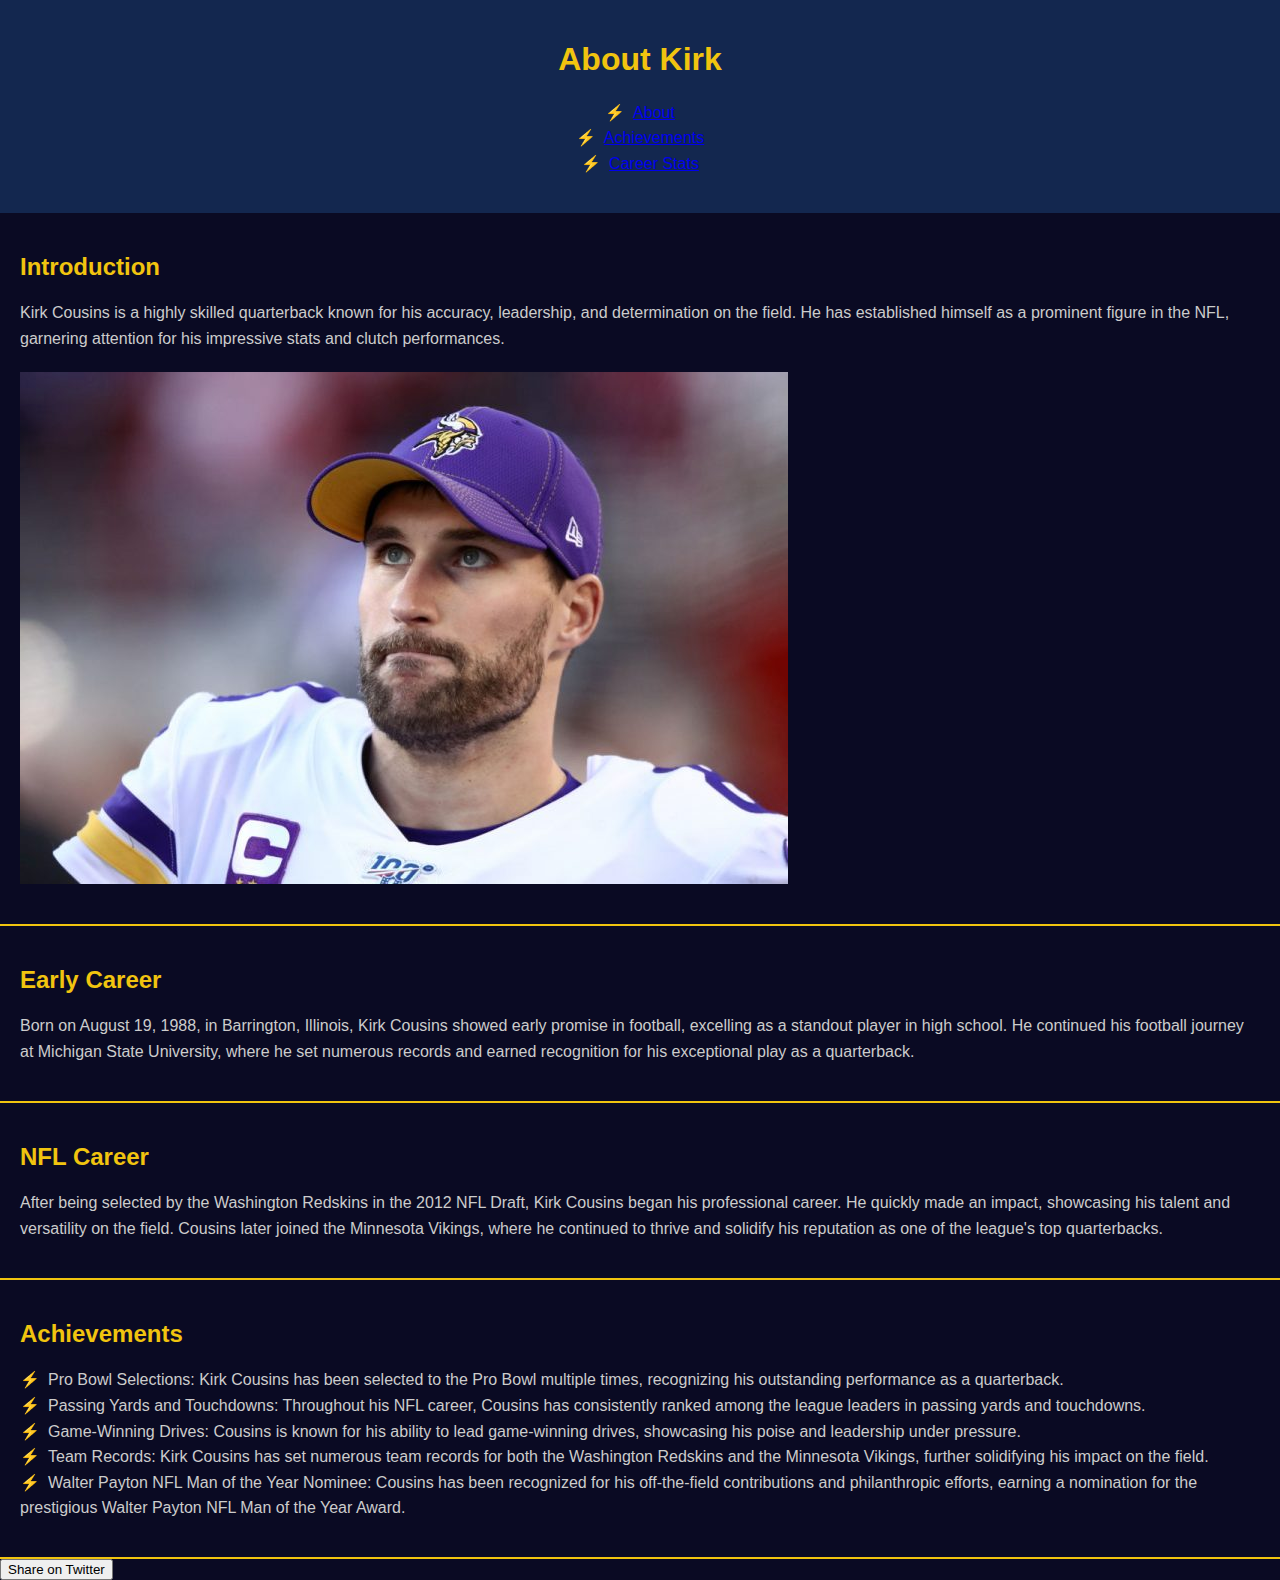
<file: index.html>
<!DOCTYPE html>
<html lang="en">
<head>
    <!-- Google tag (gtag.js) -->
    <script async src="https://www.googletagmanager.com/gtag/js?id=G-1CZGQVS6PZ"></script>
    <script>
      window.dataLayer = window.dataLayer || [];
      function gtag(){dataLayer.push(arguments);}
      gtag('js', new Date());

      gtag('config', 'G-1CZGQVS6PZ');
    </script>
    <meta charset="UTF-8">
    <meta name="viewport" content="width=device-width, initial-scale=1.0">
    <meta name="description" content="Learn about Kirk Cousins, his skills, and achievements as a quarterback.">
    <meta name="keywords" content="Kirk Cousins, quarterback, NFL, stats, football">
    <meta name="author" content="Ben Pettit">
    <title>Kirk Cousins</title>
    <link rel="stylesheet" href="mystyle1.css">
    <script>
        function shareOnTwitter() {
            const urlToShare = 'https://www.kirkandjuliefoundation.org'; // Provided URL
            const textToShare = "Check out the Kirk and Julie Foundation's website!"; // Adjusted message
            const twitterShareUrl = `https://twitter.com/intent/tweet?url=${encodeURIComponent(urlToShare)}&text=${encodeURIComponent(textToShare)}`;
            window.open(twitterShareUrl, 'Share on Twitter', 'width=600,height=400');
        }
    </script>
</head>
<body>
    <header>
        <h1>About Kirk</h1>
        <nav>
            <ul>
                <li><a href="index.html">About</a></li>
                <li><a href="achievements.html">Achievements</a></li>
                <li><a href="stats.html">Career Stats</a></li>
            </ul>
        </nav>
    </header>
    <section>
        <h2>Introduction</h2>
        <p>Kirk Cousins is a highly skilled quarterback known for his accuracy, leadership, and determination on the field. He has established himself as a prominent figure in the NFL, garnering attention for his impressive stats and clutch performances.</p>
        <img src="Kirk Cousins Hat.jpg" alt="Kirk Cousins Hat">
    </section>

    <section>
        <h2>Early Career</h2>
        <p>Born on August 19, 1988, in Barrington, Illinois, Kirk Cousins showed early promise in football, excelling as a standout player in high school. He continued his football journey at Michigan State University, where he set numerous records and earned recognition for his exceptional play as a quarterback.</p>
    </section>

    <section>
        <h2>NFL Career</h2>
        <p>After being selected by the Washington Redskins in the 2012 NFL Draft, Kirk Cousins began his professional career. He quickly made an impact, showcasing his talent and versatility on the field. Cousins later joined the Minnesota Vikings, where he continued to thrive and solidify his reputation as one of the league's top quarterbacks.</p>
    </section>

    <section>
        <h2>Achievements</h2>
        <ul>
            <li>Pro Bowl Selections: Kirk Cousins has been selected to the Pro Bowl multiple times, recognizing his outstanding performance as a quarterback.</li>
            <li>Passing Yards and Touchdowns: Throughout his NFL career, Cousins has consistently ranked among the league leaders in passing yards and touchdowns.</li>
            <li>Game-Winning Drives: Cousins is known for his ability to lead game-winning drives, showcasing his poise and leadership under pressure.</li>
            <li>Team Records: Kirk Cousins has set numerous team records for both the Washington Redskins and the Minnesota Vikings, further solidifying his impact on the field.</li>
            <li>Walter Payton NFL Man of the Year Nominee: Cousins has been recognized for his off-the-field contributions and philanthropic efforts, earning a nomination for the prestigious Walter Payton NFL Man of the Year Award.</li>
        </ul>
    </section>
    <button onclick="shareOnTwitter()">Share on Twitter</button>
</body>
</html>
</file>
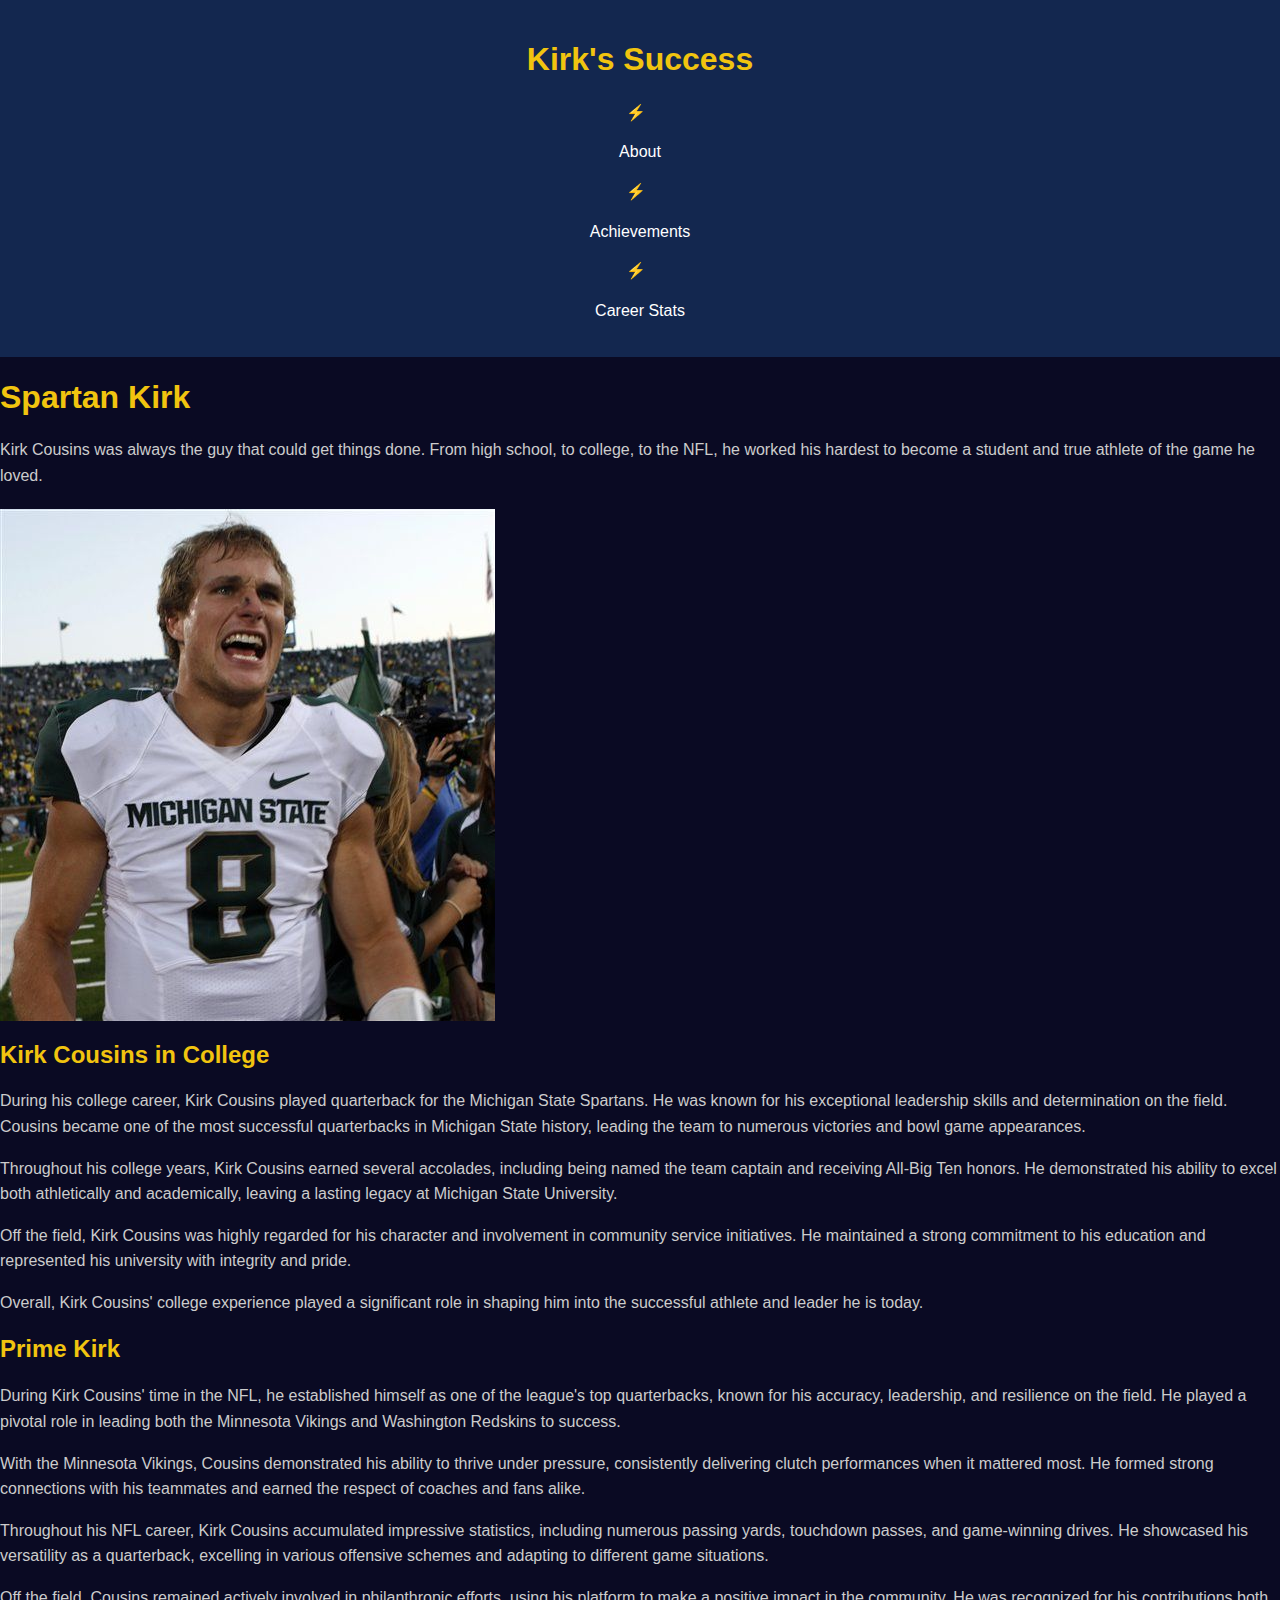
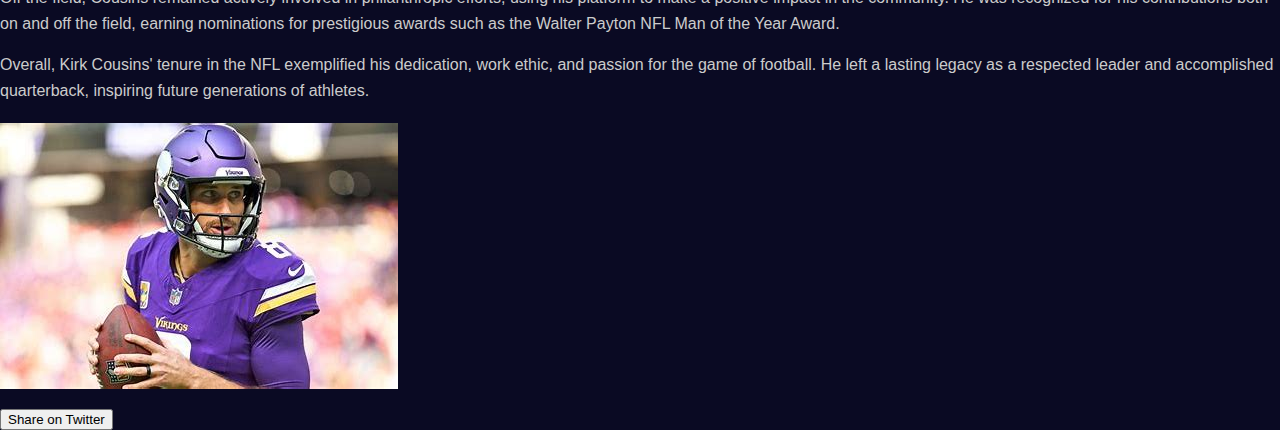
<file: achievements.html>
<!DOCTYPE html>
<html lang="en">
<head>
    <!-- Google tag (gtag.js) -->
    <script async src="https://www.googletagmanager.com/gtag/js?id=G-1CZGQVS6PZ"></script>
    <script>
      window.dataLayer = window.dataLayer || [];
      function gtag(){dataLayer.push(arguments);}
      gtag('js', new Date());

      gtag('config', 'G-1CZGQVS6PZ');
    </script>
    <meta charset="UTF-8">
    <meta name="viewport" content="width=device-width, initial-scale=1.0">
    <meta name="description" content="Explore the success story of Kirk Cousins, from his journey in high school to becoming a prominent NFL player.">
    <meta name="keywords" content="Kirk Cousins, NFL, Minnesota Vikings, Washington Redskins, football, athlete">
    <meta name="author" content="Ben Pettit">
    <title>Kirk's Success</title>
    <link rel="stylesheet" href="mystyle2.css">
    <script>
        function shareOnTwitter() {
            const urlToShare = 'https://www.kirkandjuliefoundation.org'; // Provided URL
            const textToShare = "Check out the Kirk and Julie Foundation's website!"; // Adjusted message
            const twitterShareUrl = `https://twitter.com/intent/tweet?url=${encodeURIComponent(urlToShare)}&text=${encodeURIComponent(textToShare)}`;
            window.open(twitterShareUrl, 'Share on Twitter', 'width=600,height=400');
        }
    </script>
</head>
<body>

    <header>
        <h1>Kirk's Success</h1>
        <nav>
            <ul>
                <li><a href="index.html">About</a></li>
                <li><a href="achievements.html">Achievements</a></li>
                <li><a href="stats.html">Career Stats</a></li>
            </ul>
        </nav>
    </header>

    <h1> Spartan Kirk </h1>
        <p>Kirk Cousins was always the guy that could get things done. From high school, to college, to the NFL, he worked his hardest to become a student and true athlete of the game he loved.</p>
        <img src="Kirk Cousins College.jpg" alt="Kirk Cousins College">
    
    <h2>Kirk Cousins in College</h2>
        <p>During his college career, Kirk Cousins played quarterback for the Michigan State Spartans. He was known for his exceptional leadership skills and determination on the field. Cousins became one of the most successful quarterbacks in Michigan State history, leading the team to numerous victories and bowl game appearances.</p>
        <p>Throughout his college years, Kirk Cousins earned several accolades, including being named the team captain and receiving All-Big Ten honors. He demonstrated his ability to excel both athletically and academically, leaving a lasting legacy at Michigan State University.</p>
        <p>Off the field, Kirk Cousins was highly regarded for his character and involvement in community service initiatives. He maintained a strong commitment to his education and represented his university with integrity and pride.</p>
        <p>Overall, Kirk Cousins' college experience played a significant role in shaping him into the successful athlete and leader he is today.</p>
    
    <h2>Prime Kirk</h2>
        <p>During Kirk Cousins' time in the NFL, he established himself as one of the league's top quarterbacks, known for his accuracy, leadership, and resilience on the field. He played a pivotal role in leading both the Minnesota Vikings and Washington Redskins to success.</p>
        <p>With the Minnesota Vikings, Cousins demonstrated his ability to thrive under pressure, consistently delivering clutch performances when it mattered most. He formed strong connections with his teammates and earned the respect of coaches and fans alike.</p>
        <p>Throughout his NFL career, Kirk Cousins accumulated impressive statistics, including numerous passing yards, touchdown passes, and game-winning drives. He showcased his versatility as a quarterback, excelling in various offensive schemes and adapting to different game situations.</p>
        <p>Off the field, Cousins remained actively involved in philanthropic efforts, using his platform to make a positive impact in the community. He was recognized for his contributions both on and off the field, earning nominations for prestigious awards such as the Walter Payton NFL Man of the Year Award.</p>
        <p>Overall, Kirk Cousins' tenure in the NFL exemplified his dedication, work ethic, and passion for the game of football. He left a lasting legacy as a respected leader and accomplished quarterback, inspiring future generations of athletes.</p>
        
    <img src="Kirk Cousins NFL.jpg" alt="Kirk Cousins">

    <button onclick="shareOnTwitter()">Share on Twitter</button>
</body>
</html>
</file>
<file: mystyle1.css>
/* Styles for the entire page */
body {
    font-family: 'Arial', sans-serif; /* Setting font family */
    background-color: #0A0A23; /* Background color */
    color: #FFFFFF; /* Text color */
    margin: 0;
    padding: 0;
}

/* Styles for the header */
header {
    background-color: #13274F; /* Background color */
    color: #FFFFFF; /* Text color */
    padding: 20px 0;
    text-align: center;
}

/* Styles for sections */
section {
    padding: 20px;
    border-bottom: 2px solid #F1C40F; /* Bottom border */
}

/* Margin for section elements */
.introduction, .early-career, .nfl-career, .achievements {
    margin-bottom: 20px;
}

/* Styles for headings */
h1, h2 {
    color: #F1C40F; /* Text color */
}

/* Styles for paragraphs and list items */
p, li {
    color: #CCCCCC; /* Text color */
    line-height: 1.6; /* Line height */
}

/* Styles for unordered lists */
ul {
    list-style-type: none; /* Remove bullet points */
    padding: 0;
}

/* Custom bullet point for list items */
li::before {
    content: "⚡"; /* Custom bullet */
    color: #F1C40F; /* Bullet color */
    margin-right: 8px;
}

/* Highlighted text */
.highlight {
    color: #F1C40F; /* Text color */
    font-weight: bold; /* Bold text */
}

/* Styles for images */
img {
    max-width: 100%; /* Maximum width */
    height: auto; /* Automatic height */
    display: block; /* Display as block element */
    margin: 20px 0; /* Margin */
}
</file>
<file: mystyle2.css>
/* Styles for the entire page */
body {
  font-family: 'Arial', sans-serif; /* Setting font family */
  background-color: #0A0A23; /* Background color */
  color: #FFFFFF; /* Text color */
  margin: 0;
  padding: 0;
}

/* Styles for the header */
header {
  background-color: #13274F; /* Background color */
  color: #FFFFFF; /* Text color */
  padding: 20px 0;
  text-align: center;
}

/* Styles for sections */
section {
  padding: 20px;
  border-bottom: 2px solid #F1C40F; /* Bottom border */
}

/* Margin for section elements */
.introduction, .early-career, .nfl-career, .achievements {
  margin-bottom: 20px;
}

/* Styles for headings */
h1, h2 {
  color: #F1C40F; /* Text color */
}

/* Styles for paragraphs and list items */
p, li {
  color: #CCCCCC; /* Text color */
  line-height: 1.6; /* Line height */
}

/* Styles for unordered lists */
ul {
  list-style-type: none; /* Remove bullet points */
  padding: 0;
}

/* Custom bullet point for list items */
li::before {
  content: "⚡"; /* Custom bullet */
  color: #F1C40F; /* Bullet color */
  margin-right: 8px;
}

/* Highlighted text */
.highlight {
  color: #F1C40F; /* Text color */
  font-weight: bold; /* Bold text */
}

/* Styles for images */
img {
  max-width: 100%; /* Maximum width */
  height: auto; /* Automatic height */
  display: block; /* Display as block element */
  margin: 20px 0; /* Margin */
}
nav ul {
  list-style-type: none;
  margin: 0;
  padding: 0;
  overflow: hidden;
}

nav li {
  float: center;
}

nav li a {
  display: block;
  color: white;
  text-align: center;
  padding: 14px 16px;
  text-decoration: none;
}

nav li a:hover {
  background-color: #ddd; /* Change the background color as needed */
  color: black;
}
</file>
